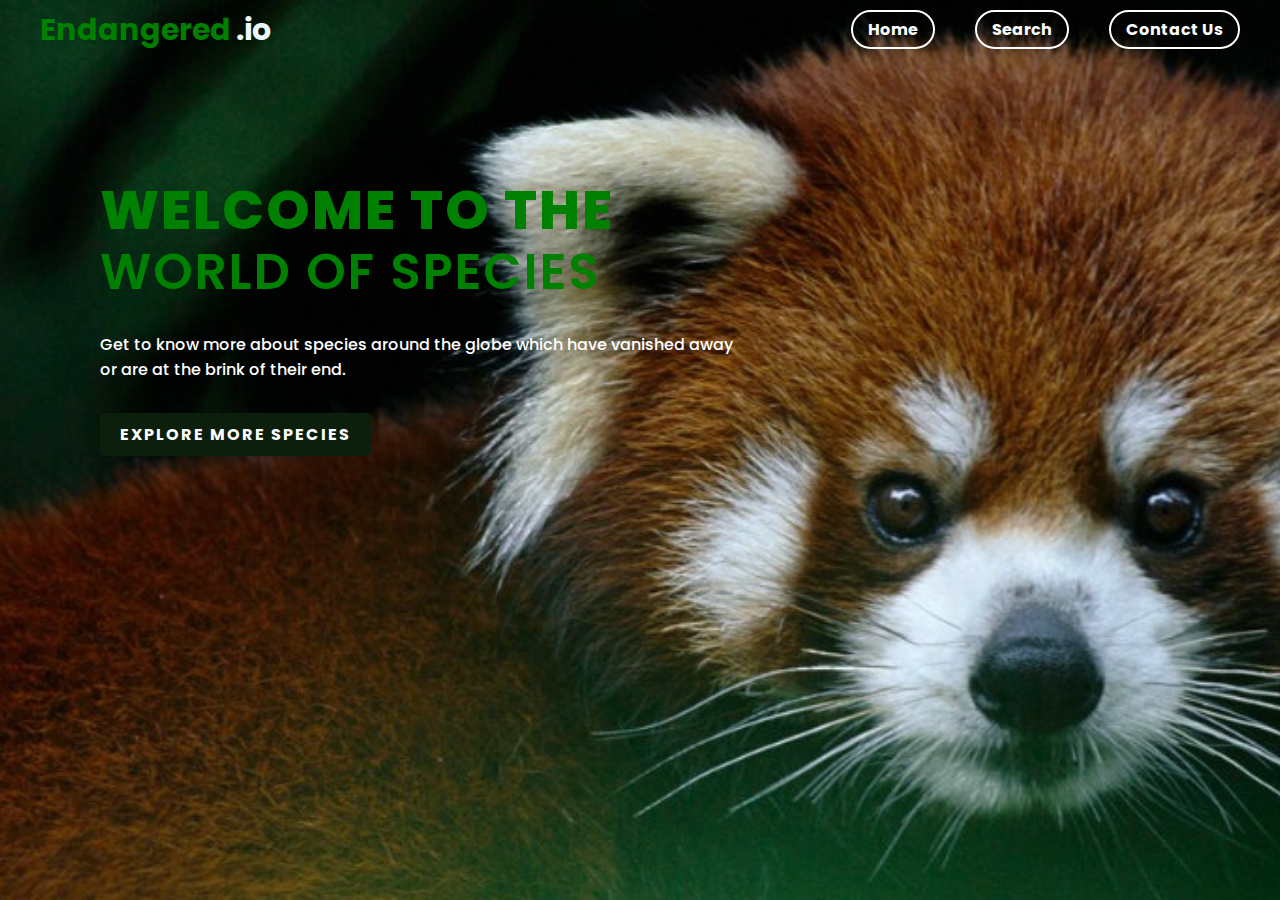
<file: index.html>
<!DOCTYPE html>
<html lang = "en" dir = "ltr">
<head>
    <meta charset = "utf-8">
    <meta name = "viewport" content = "width=device-width, initial-scale = 1.0">
    <title> Landing Page </title>
    <link rel = "stylesheet" href = "1st.css">
    <link rel="stylesheet" href="https://cdnjs.cloudflare.com/ajax/libs/font-awesome/6.0.0/css/all.min.css">
</head>
<body style="height: 0vh;">
        <header>
            <div id="logo">Endangered<span id="logo-s">.io</span></div>
            <span class="sign"><a class="act" href="contactus.html">Contact Us </a></span>
            <span class="sign"><a class="act" href="search.html">Search </a></span>
            <span class="sign"><a class="act" href="1st.html">Home </a></span>
            <!-- <span class="sign"><a href="#">Contact Us</a></span> -->
        </header>    
        
<section>


<div class = "Content">
    <div class = "info">
        <h2> WELCOME TO THE  <BR> <span> WORLD OF SPECIES </span></h2>
        <p> Get to know more about species around the globe which have vanished away or are at the brink of their end. </p>
        <a href = "2nd .html" class="info-btn"> EXPLORE MORE SPECIES</a>
    </div>
</div>

<!-- <div class="media-icons">
    <a href = "#"> <i class="fab fa-facebook-f"></i></a>
    <a href = "#"> <i class="fab fa-twitter"></i></a>
    <a href = "#"> <i class="fab fa-instagram"></i></a>
</div> -->
</section>

</body>
</html>
</file>
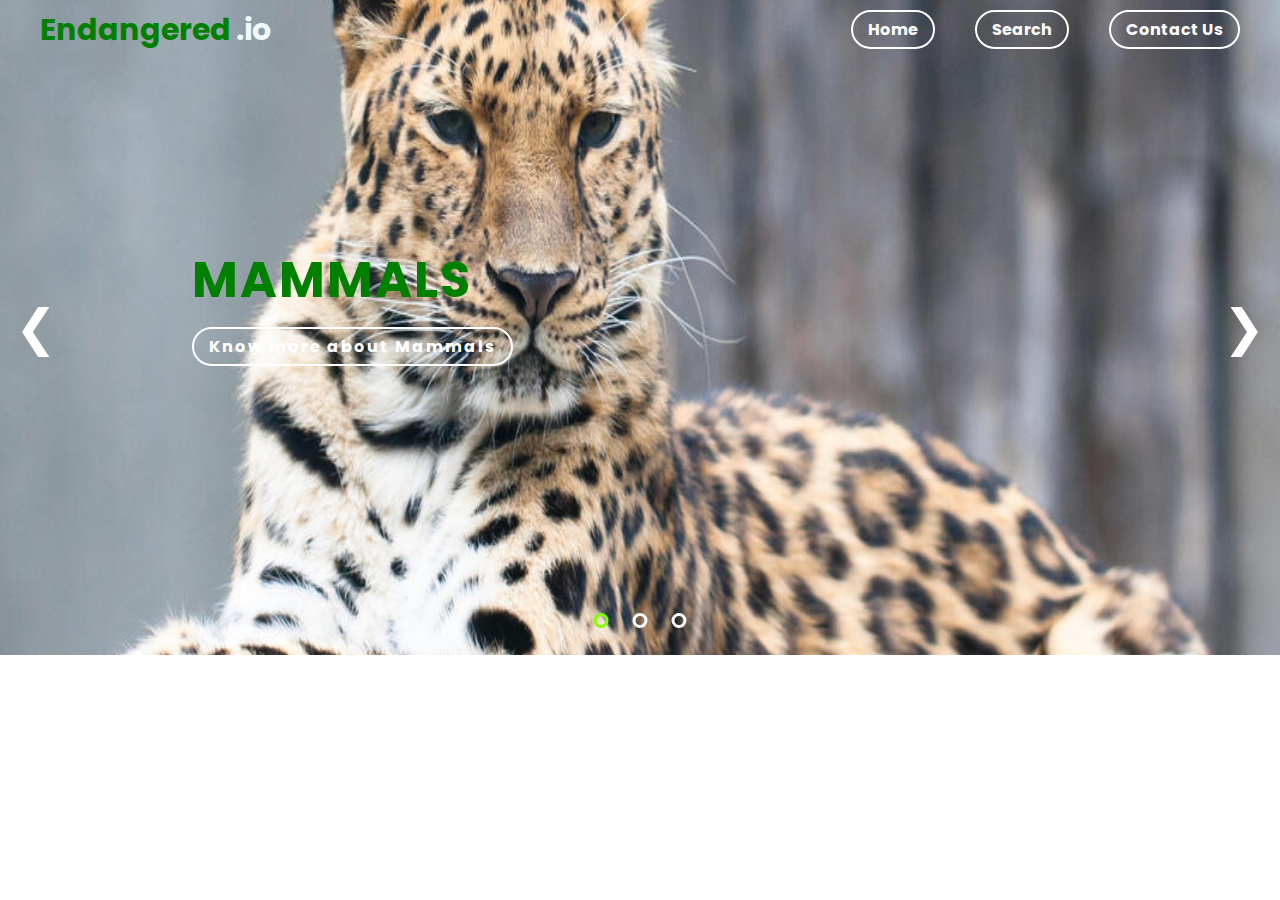
<file: 2nd .html>
<!DOCTYPE html>
<html lang="en">
<head>
	<meta charset="UTF-8">
	<meta http-equiv="X-UA-Compatible" content="IE=edge">
	<meta name="viewport" content="width=device-width, initial-scale=1.0">
    <title>Species </title>
    <link rel="stylesheet" href="2nd.css">

<body style="height: 0vh;">
	<header>
		<div id="logo">Endangered<span id="logo-s">.io</span></div>
		<span class="sign"><a class="act" href="#">Contact Us </a></span>
		<span class="sign"><a class="act" href="#">Search </a></span>
		<span class="sign"><a class="act" href="index.html">Home </a></span>
	
	</header>
	
    <div class="slider">
	
		<div class="myslide fade">
			<div class="txt">
				<h1>MAMMALS</h1>
			
				<span class="sign"><a class="act" href="3rd.html">Know more about Mammals </a></span>
			</div>
			<img src="Endangared mamals/721j48l2l3_amur_leopard_99144569.jpg" style="width: 100%; height: 100%;">
		</div>
		
		<div class="myslide fade">
			<div class="txt">
				<h1>BIRDS</h1>
				<span class="sign"><a class="act" href="#">Know more about Birds </a></span>
			</div>
			<img src="Endangared mamals/860716.jpg" style="width: 100%; height: 100%;">
		</div>
		
		<div class="myslide fade">
			<div class="txt">
				<h1>SEA CREATURES</h1>
			
				<span class="sign"><a class="act" href="#">  Know more about Sea Creatures  </a></span>
			</div>
			<img src="Endangared mamals/bithin-raj-TcN2ucbpBQg-unsplash.jpg" style="width: 100%; height: 100%;">
		</div>
		
		
		<a class="prev" onclick="plusSlides(-1)">&#10094;</a>
  		<a class="next" onclick="plusSlides(1)">&#10095;</a>
		
		<div class="dotsbox" style="text-align:center">
			<span class="dot" onclick="currentSlide(1)"></span>
			<span class="dot" onclick="currentSlide(2)"></span>
			<span class="dot" onclick="currentSlide(3)"></span>
			
		</div>
		
	</div>


	
<script src="2ndjsfile.js"></script>
</body>
</html>
</file>
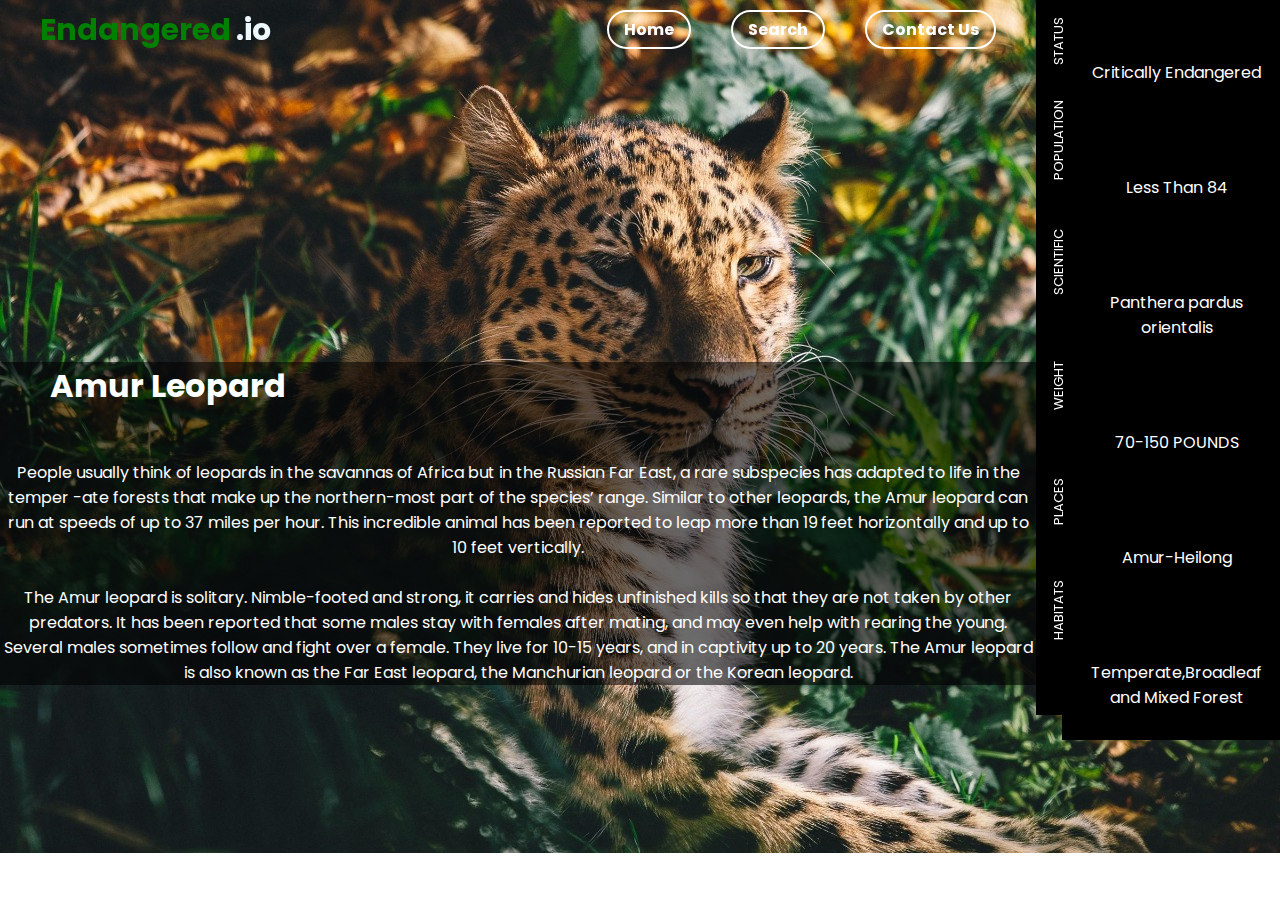
<file: info_page.html>
<!DOCTYPE html>
<html lang = "en" dir = "ltr">
<head>
    <meta charset = "utf-8">
    <meta name = "viewport" content = "width=device-width, initial-scale = 1.0">
    <title> Amur Leopard - Endangered.io</title>
    <link rel = "stylesheet" href = "info_page.css"
    <link rel="stylesheet" href="https://cdnjs.cloudflare.com/ajax/libs/font-awesome/6.0.0/css/all.min.css">
</head>
<body>
    <div class="Out">
<section>

    <header>
        <div id="logo">Endangered<span id="logo-s">.io</span></div>
        <span class="sign"><a class="act" href="contactus.html">Contact Us </a></span>
        <span class="sign"><a class="act" href="search.html">Search </a></span>
        <span class="sign"><a class="act" href="index.html">Home </a></span>
        
    </header>   

<div class="text">
    <h1 style="padding-left: 50px;" >
        Amur Leopard
     </h1>
     <br>
     <br>
    <p style="text-align: center;">
    People usually think of leopards in the savannas of Africa but in the Russian Far East, a rare subspecies has adapted to life in the temper -ate forests that make up the northern-most part of the species’ range. Similar to other leopards, the Amur leopard can run at speeds of up to 37 miles per hour. This incredible animal has been reported to leap more than 19 feet horizontally and up to 10 feet vertically.
    </p>
    <br>
    <p style="text-align: center;" >
    The Amur leopard is solitary. Nimble-footed and strong, it carries and hides unfinished kills so that they are not taken by other predators. It has been reported that some males stay with females after mating, and may even help with rearing the young. Several males sometimes follow and fight over a female. They live for 10-15 years, and in captivity up to 20 years. The Amur leopard is also known as the Far East leopard, the Manchurian leopard or the Korean leopard.
    </p>

</div>
</section>
<div  class = "verside">
   <ul class="Traits">
   <li>HABITATS</li>
   <li>PLACES</li>
   <li>WEIGHT</li>
   <li>SCIENTIFIC</li>
   <li>POPULATION</li>
   <li>STATUS</li>
     
</ul>
</div>
<div  class = "horiside">
    <ul class="Status">
    <li>Critically Endangered</li>
   
    <li>Less Than 84</li>
    <li>Panthera pardus    orientalis</li>
    <li>70-150 POUNDS</li>
    <li>Amur-Heilong</li>
    <li>Temperate,Broadleaf and Mixed Forest</li>
</ul> 
       
</div>
</div>
</body>
</html>
</file>
<file: 1st.css>
@import url('https://fonts.googleapis.com/css2?family=Poppins:wght@300;400;500;600;700;800;900&display=swap');

*{
  margin: 0;
  padding: 0;
  box-sizing: border-box;
  font-family: "Poppins" , sans-serif;  
}

section{
    position: relative;
    width: 100%;
    min-height: 100vh;
    display: flex;
    flex-direction: column;
    justify-content:flex-start ;
    background-image: url(img1.jpeg);
    background-size: cover;
    background-position: center;
}

header{
    height: 60px;
    width: 100%;
    position: absolute;
    top: 0;
	z-index: 2;
}
#logo{
    line-height: 60px;
    margin-left: 40px;
    display: inline-block;
	cursor: pointer;
	font-size: 30px;
	font-weight: bold;
	color: green; 
}
#logo:hover{
    color: #eef9ff;  
}
#logo-s{
	color: #eef9ff; 
	margin-left: 5px;
}
#logo:hover #logo-s{
	color: green; 
}
.sign{
	float: right;
	line-height: 60px;
	margin-right: 40px;
}
.sign a{
	color: #fff;
	font-weight: bold;
	text-decoration: none;
}
.act{
	border: 2px solid #fff;
	border-radius: 50px;
	padding: 6px 15px;
}
.sign a:hover{
	color: green; 
	border-color: green; 
}


.Content{
    max-width: 650px ;
    margin: 60px 100px; 
}

.Content .info h2{
    color: green;
    font-size: 55px;
    text-transform: uppercase;
    font-weight: 800;
    letter-spacing: 2px;
    line-height: 60px;
    margin-bottom: 30px;
    padding-top: 120px;
}

.Content .info h2 span{
    color:green ;
    font-size: 50px;
    font-weight: 600;
}

.Content .info p{
    font-size: 16px;
    font-weight: 500;
    margin-bottom: 40px;
    color: #fff;
}

.Content .info-btn{
    color: #fff;
    background: rgb(12, 31, 12);
    text-decoration: none;
    text-transform: uppercase;
    font-weight: 700;
    letter-spacing: 2px;
    padding: 10px 20px;
    border-radius: 5px;
    transition: 0.3s;
    /* transition-property: background; */
}

.Content .info-btn:hover{
    background: green;
    transition: 0.3s;
}

/* .media-icons{
    display: flex;
    justify-content: center;
    align-items: center;
    margin: auto;
}

.media-icons a{
    position: relative;
    color: #111;
    font-size: 25px;   
    transition: 0.3s;
    transition-property: transform;
}

.media-icons a:not(:last-child){
    margin-right: 60px;
}

.media-icons a:hover{
    transform: scale(1.5);
} */

label{
    display: none;
}

#check{
    z-index: 3;
    display: none;
}



@media (max-width: 960px){
    header .navigation{
        display: none;
    }

    label{
        display: block;
        font-size: 25px;
        cursor: pointer;
        transition: 0.3s;
        transition-property: color;
    }

    label:hover{
        color: #fff;
    }

    label .close-btn{
        display: none;
    }

    header{
    height: 60px;
    width: 100%;
    position: absolute;
    top: 0;
	z-index: 2;
}
#logo{
    line-height: 60px;
    margin-left: 40px;
    display: inline-block;
	cursor: pointer;
	font-size: 30px;
	font-weight: bold;
	color: #00a7ff; 
}
#logo:hover{
    color: #eef9ff; 
}
#logo-s{
	color: #eef9ff; 
	margin-left: 5px;
}
#logo:hover #logo-s{
	color: #00a7ff; 
}
.sign{
	float: right;
	line-height: 60px;
	margin-right: 40px;
}
.sign a{
	color: #fff;
	font-weight: bold;
	text-decoration: none;
}
.act{
	border: 2px solid #fff;
	border-radius: 50px;
	padding: 6px 15px;
}
/* .sign a:hover{
	color: #00a7ff; 
	border-color: #00a7ff; 
} */

    #check:checked ~ header .navigation{
        z-index: 2;
        position: fixed;
        background: rgba(114, 223, 255, 0.9);
        top: 0;
        left: 0;
        right: 0;
        display: flex;
        flex-direction: column;
        justify-content: center;
        align-items: center;   
    }

    #check:checked ~ header .navigation a{
        font-weight: 700;
        margin-right: 0;
        margin-bottom: 50px;
        letter-spacing: 2px;
    }

    #check:checked ~ header label .menu-btn{
        display: none;
    }

    #check:checked ~ header label .close-btn{
        z-index: 2;
        display: block;
        position: fixed;
    }

    label .menu-btn{
        position: absolute; 
    }

    header .logo{
        position: absolute;
        bottom: -6px;
    }

    .Content .info h2{
        font-size: 45px;
        line-height: 50px;
    }

    .Content .info h2 span{
       font-size: 40px;
       font-weight: 600; 
    }

    .Content .info p{
        font-size: 14px;
    }
}

@media (max-width: 560px){
    .Content .info h2{
        font-size: 35px;
        line-height: 40px;  
    }

    .Content .info h2 span{
       font-size: 30px;
       font-weight: 600; 
    }

    .Content .info p{
        font-size: 14px;
    }
}
</file>
<file: 2nd.css>
@import url('https://fonts.googleapis.com/css2?family=Poppins:wght@300;400;500;600;700;800;900&display=swap');


*{
	margin: 0;
	padding: 0;
	box-sizing: border-box;
	font-family: "Poppins" , sans-serif;
}
header{
    height: 60px;
    width: 100%;
    position: absolute;
    top: 0;
	z-index: 2;
}
#logo{
    line-height: 60px;
    margin-left: 40px;
    display: inline-block;
	cursor: pointer;
	font-size: 30px;
	font-weight: bold;
	color: green; 
}
#logo:hover{
    color: #eef9ff; 
}
#logo-s{
	color: #eef9ff; 
	margin-left: 5px;
}
#logo:hover #logo-s{
	color: green; 
}
.sign{
	float: right;
	line-height: 60px;
	margin-right: 40px;
}
.sign a{
	color: #fff;
	font-weight: bold;
	text-decoration: none;
}
.act{
	border: 2px solid #fff;
	border-radius: 50px;
	padding: 6px 15px;
}
.sign a:hover{
	color: green; 
	border-color: green; 
}

.slider{
	position: relative;
	width: 100%;
	background: #2c3e50; /* darckblue */
}
.myslide{
	height: 655px;
	display: none;
	overflow: hidden;
}

.prev, .next{
	position: absolute;
	top: 50%;
	transform: translate(0, -50%);
	font-size: 50px;
	padding: 15px;
	cursor: pointer;
	color: #fff;
	transition: 0.1s;
	user-select: none;
}
.prev:hover, .next:hover{
	color:chartreuse ; 
}
.next{
	right: 0;
}
.dotsbox{
	position: absolute;
	left: 50%;
	transform: translate(-50%);
	bottom: 20px;
	cursor: pointer;
}
.dot{
	display: inline-block;
	width: 15px;
	height: 15px;
	border: 3px solid #fff;
	border-radius: 50%;
	margin: 0 10px;
	cursor: pointer;
}

.active, .dot:hover{
	border-color:chartreuse; 
}

.fade {
  -webkit-animation-name: fade;
  -webkit-animation-duration: 1.5s;
  animation-name: fade;
  animation-duration: 1.5s;
}

@-webkit-keyframes fade {
  from {opacity: 0.8}
  to {opacity: 1}
}

@keyframes fade {
  from {opacity: 0.8}
  to {opacity: 1}
}

.txt{
	position: absolute;
	color: #fff;
	letter-spacing: 2px;
	line-height: 35px;
	top: 40%;
	left: 15%;
	-webkit-animation-name: posi;
  	-webkit-animation-duration: 2s;
  	animation-name: posi;
  	animation-duration: 2s;
	z-index: 1;
}

@-webkit-keyframes posi {
  from {left: 25%;}
  to {left: 15%;}
}


@keyframes posi {
  from {left: 25%;}
  to {left: 15%;}
}

.txt h1{
	color: green; 
	font-size: 50px;
	margin-bottom: 20px;
}
.txt p{
	font-weight: bold;
	font-size: 20px;
}

img{
	transform: scale(1.5, 1.5);
	-webkit-animation-name: zoomin;
  	-webkit-animation-duration: 40s;
  	animation-name: zoomin;
  	animation-duration: 40s;
}
@-webkit-keyframes zoomin {
  from {transform: scale(1, 1);}
  to {transform: scale(1.5, 1.5);}
}


@keyframes zoomin {
  from {transform: scale(1, 1);}
  to {transform: scale(1.5, 1.5);}
}

@media screen and (max-width: 800px){
	.myslide{
		height: 500px;
	}
	.txt{
		letter-spacing: 2px;
		line-height: 25px;
		top: 50%;
		left: 50%;
		transform: translate(-50%, -50%);
		-webkit-animation-name: posi2;
		-webkit-animation-duration: 2s;
		animation-name: posi2;
		animation-duration: 2s;
	}

	@-webkit-keyframes posi2 {
	  from {top: 35%;}
	  to {top: 50%;}
	}


	@keyframes posi2 {
	  from {top: 35%;}
	  to {top: 50%;}
	}

	.txt h1{
		font-size: 40px;
	}
	.txt p{
		font-size: 13px;
	}

}
</file>
